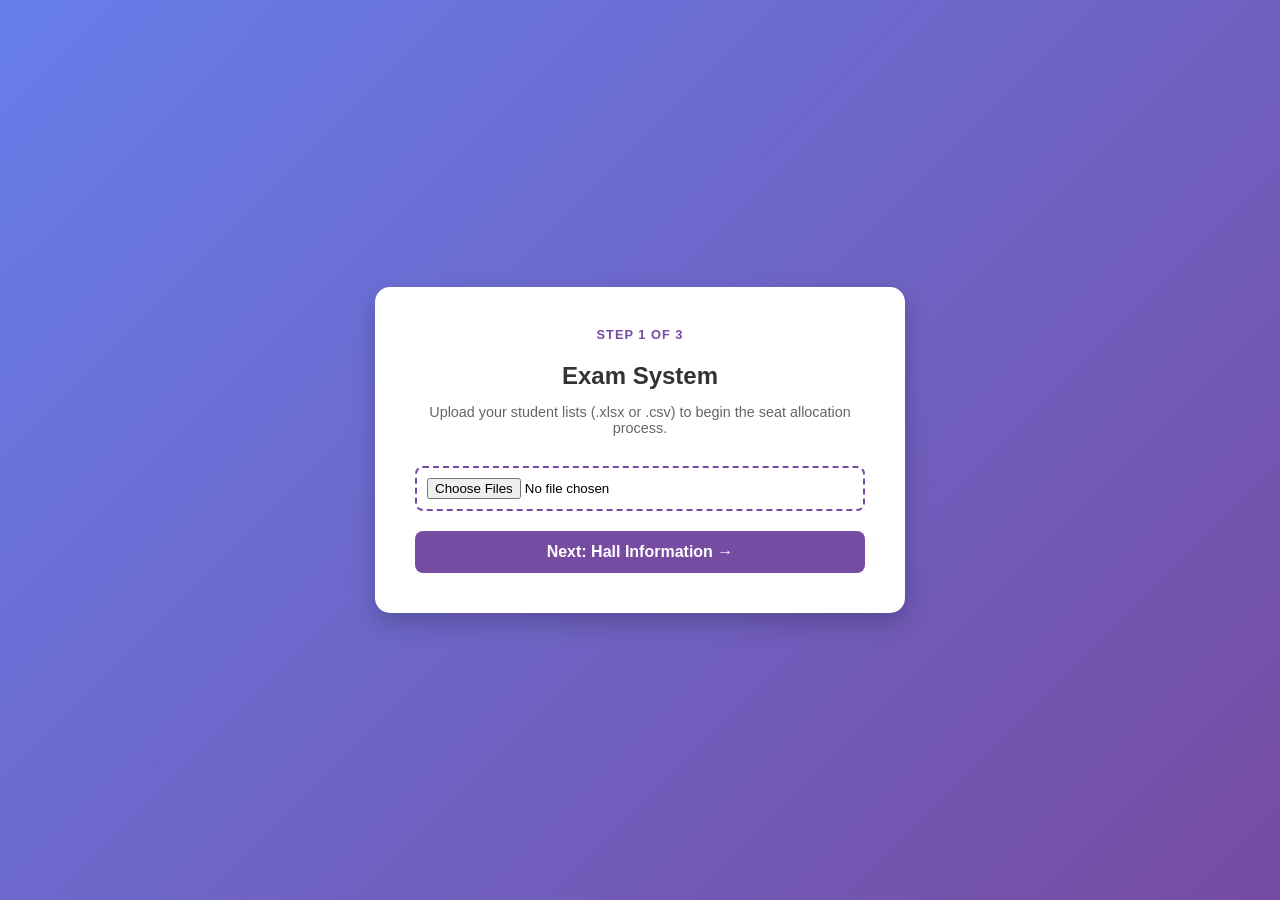
<file: templates/index.html>
<!DOCTYPE html>
<html lang="en">
<head>
    <meta charset="UTF-8">
    <meta name="viewport" content="width=device-width, initial-scale=1.0">
    <title>Exam Seat Planner - Upload</title>
    <style>
        /* General Styles */
        body {
            font-family: 'Segoe UI', Tahoma, Geneva, Verdana, sans-serif;
            background: linear-gradient(135deg, #667eea 0%, #764ba2 100%);
            height: 100vh;
            margin: 0;
            display: flex;
            align-items: center;
            justify-content: center;
        }

        /* Card Container */
        .upload-container {
            background: white;
            padding: 40px;
            border-radius: 15px;
            box-shadow: 0 10px 25px rgba(0,0,0,0.2);
            width: 100%;
            max-width: 450px;
            text-align: center;
        }

        h2 {
            color: #333;
            margin-bottom: 10px;
        }

        p {
            color: #666;
            font-size: 0.9rem;
            margin-bottom: 30px;
        }

        /* File Input Styling */
        input[type="file"] {
            display: block;
            width: 100%;
            padding: 10px;
            margin-bottom: 20px;
            border: 2px dashed #764ba2;
            border-radius: 8px;
            cursor: pointer;
            box-sizing: border-box;
        }

        input[type="file"]:hover {
            background-color: #f8f4ff;
        }

        /* Button Styling */
        button {
            width: 100%;
            padding: 12px;
            background: #764ba2;
            color: white;
            border: none;
            border-radius: 8px;
            font-size: 1rem;
            font-weight: bold;
            cursor: pointer;
            transition: transform 0.2s, background 0.3s;
        }

        button:hover {
            background: #5a3791;
            transform: translateY(-2px);
        }

        button:active {
            transform: translateY(0);
        }

        /* Progress Indicator (Optional) */
        .step-indicator {
            font-size: 0.8rem;
            color: #764ba2;
            font-weight: bold;
            text-transform: uppercase;
            letter-spacing: 1px;
            margin-bottom: 5px;
            display: block;
        }
    </style>
</head>
<body>

    <div class="upload-container">
        <span class="step-indicator">Step 1 of 3</span>
        <h2>Exam System</h2>
        <p>Upload your student lists (.xlsx or .csv) to begin the seat allocation process.</p>
        
        <form action="/hall_info" method="post" enctype="multipart/form-data">
            <input type="file" name="student_list" multiple required>
            <button type="submit">Next: Hall Information &rarr;</button>
        </form>
    </div>

</body>
</html>
</file>
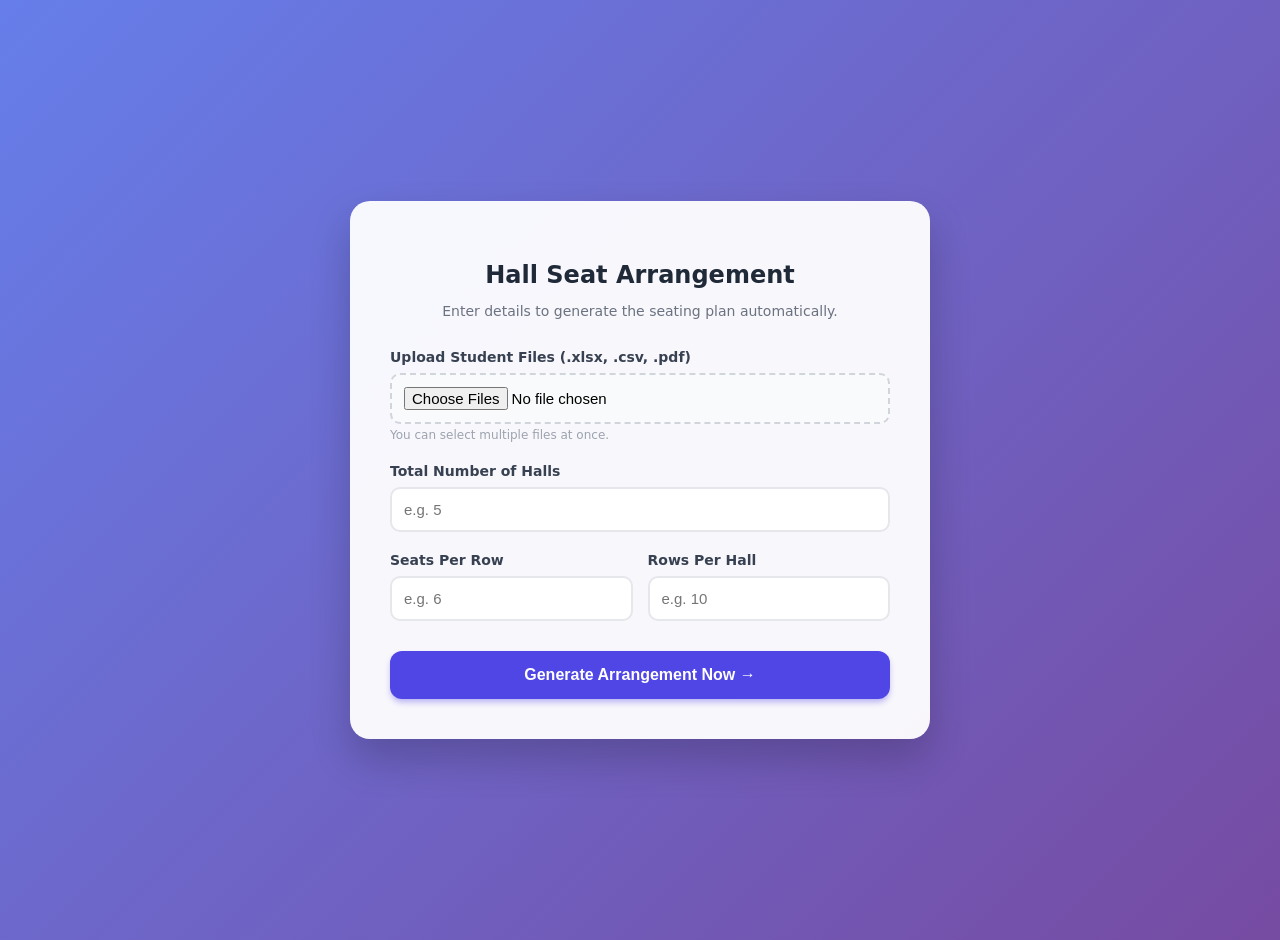
<file: templates/upload.html>
<!DOCTYPE html>
<html lang="en">
<head>
    <meta charset="UTF-8">
    <meta name="viewport" content="width=device-width, initial-scale=1.0">
    <title>Smart Seat Arranger</title>
    <style>
        :root {
            --primary-color: #4f46e5;
            --secondary-color: #4338ca;
            --bg-gradient: linear-gradient(135deg, #667eea 0%, #764ba2 100%);
        }

        body {
            font-family: 'Inter', system-ui, -apple-system, sans-serif;
            background: var(--bg-gradient);
            min-height: 100vh;
            display: flex;
            align-items: center;
            justify-content: center;
            margin: 0;
            padding: 20px;
        }

        .container {
            background: rgba(255, 255, 255, 0.95);
            padding: 40px;
            border-radius: 20px;
            box-shadow: 0 20px 40px rgba(0,0,0,0.2);
            width: 100%;
            max-width: 500px;
        }

        h2 {
            color: #1f2937;
            margin-bottom: 8px;
            font-size: 24px;
            text-align: center;
        }

        p.subtitle {
            text-align: center;
            color: #6b7280;
            margin-bottom: 30px;
            font-size: 14px;
        }

        .form-group {
            margin-bottom: 20px;
            text-align: left;
        }

        label {
            display: block;
            font-weight: 600;
            margin-bottom: 8px;
            color: #374151;
            font-size: 14px;
        }

        input[type="number"], 
        input[type="file"] {
            width: 100%;
            padding: 12px;
            border: 2px solid #e5e7eb;
            border-radius: 10px;
            font-size: 15px;
            transition: all 0.3s;
            box-sizing: border-box;
        }

        input[type="number"]:focus {
            border-color: var(--primary-color);
            outline: none;
            box-shadow: 0 0 0 4px rgba(79, 70, 229, 0.1);
        }

        input[type="file"] {
            background: #f9fafb;
            border: 2px dashed #d1d5db;
            cursor: pointer;
        }

        input[type="file"]:hover {
            border-color: var(--primary-color);
        }

        .grid-inputs {
            display: grid;
            grid-template-columns: 1fr 1fr;
            gap: 15px;
        }

        button {
            width: 100%;
            background: var(--primary-color);
            color: white;
            padding: 15px;
            border: none;
            border-radius: 12px;
            font-size: 16px;
            font-weight: bold;
            cursor: pointer;
            margin-top: 10px;
            transition: background 0.3s, transform 0.2s;
            box-shadow: 0 4px 6px -1px rgba(79, 70, 229, 0.4);
        }

        button:hover {
            background: var(--secondary-color);
            transform: translateY(-2px);
        }

        button:active {
            transform: translateY(0);
        }

        .file-info {
            font-size: 12px;
            color: #9ca3af;
            margin-top: 5px;
        }
    </style>
</head>
<body>

<div class="container">
    <h2>Hall Seat Arrangement</h2>
    <p class="subtitle">Enter details to generate the seating plan automatically.</p>

    <form action="/upload" method="post" enctype="multipart/form-data">
        
        <div class="form-group">
            <label>Upload Student Files (.xlsx, .csv, .pdf)</label>
            <input type="file" name="files" multiple accept=".xlsx,.xlsm,.xltx,.xltm,.csv,.pdf" required>
            <span class="file-info">You can select multiple files at once.</span>
        </div>

        <div class="form-group">
            <label>Total Number of Halls</label>
            <input type="number" name="halls" placeholder="e.g. 5" required>
        </div>

        <div class="grid-inputs">
            <div class="form-group">
                <label>Seats Per Row</label>
                <input type="number" name="seats" placeholder="e.g. 6" required>
            </div>

            <div class="form-group">
                <label>Rows Per Hall</label>
                <input type="number" name="rows" placeholder="e.g. 10" required>
            </div>
        </div>

        <button type="submit">Generate Arrangement Now &rarr;</button>

    </form>
</div>

</body>
</html>
</file>
